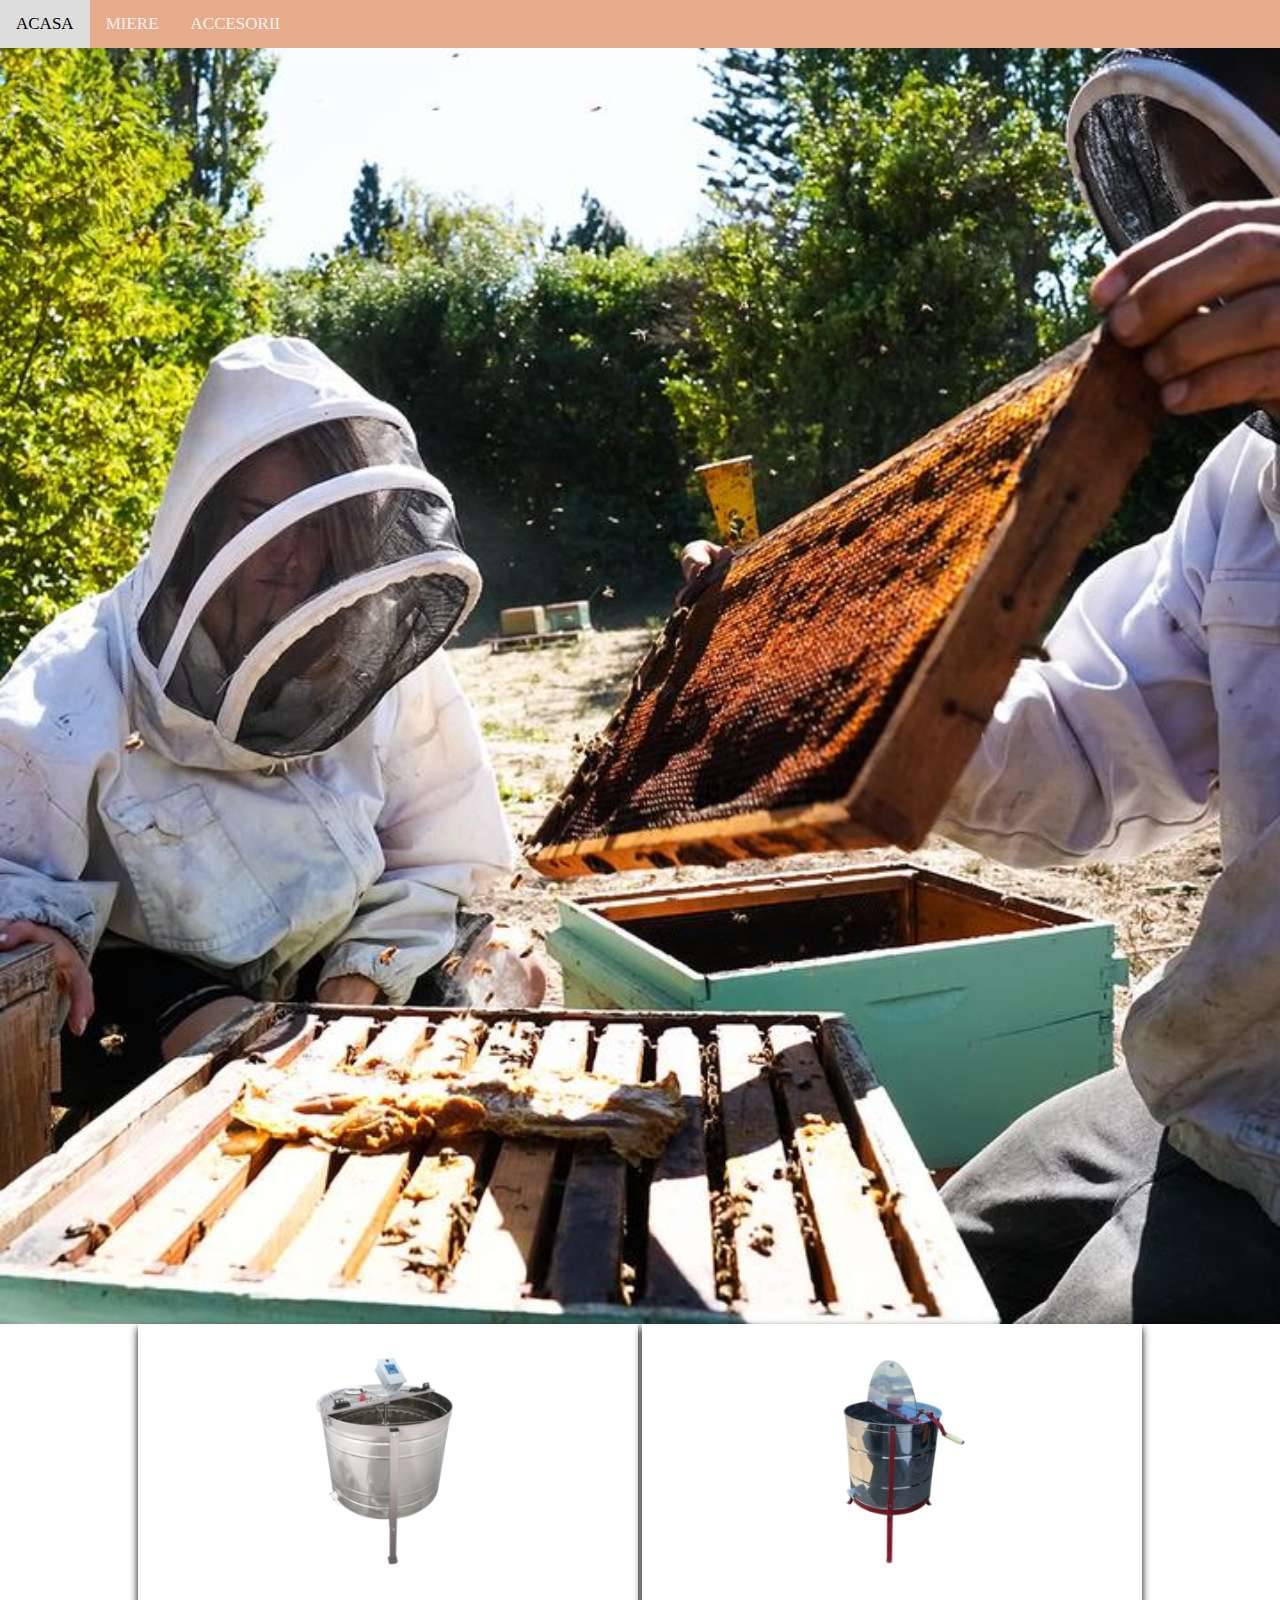
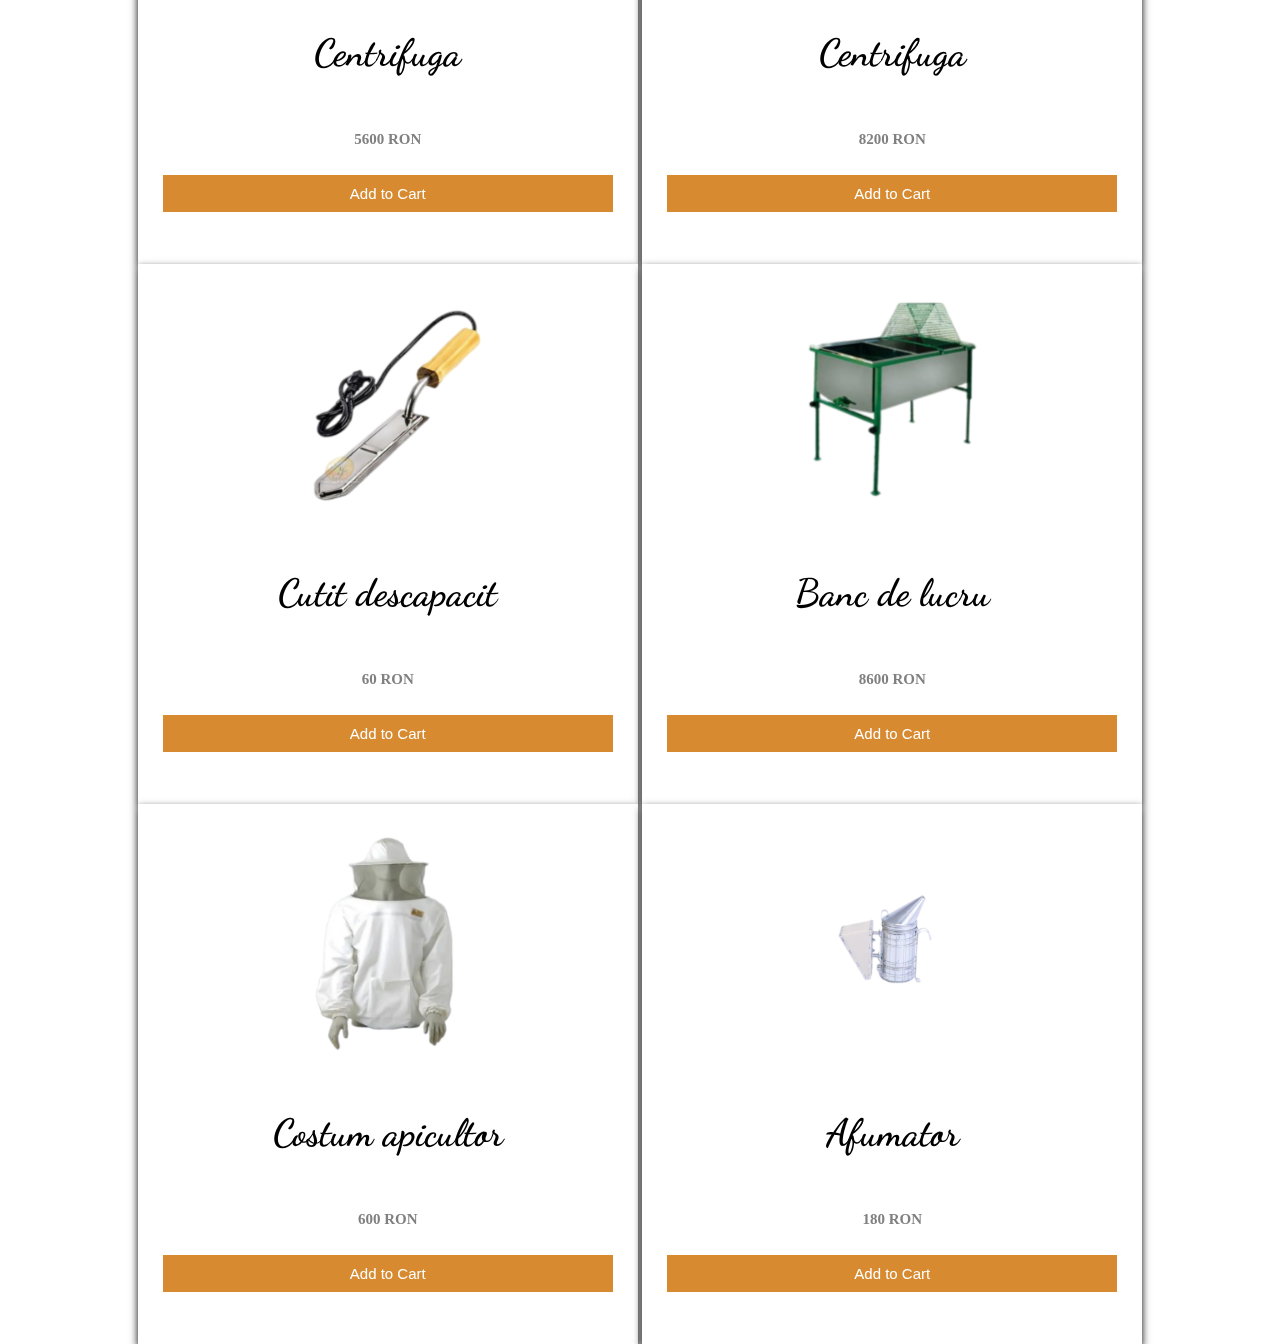
<file: accesorii-link.html>
<link href="https://fonts.googleapis.com/css2?family=Dancing+Script&display=swap" rel="stylesheet">
<!DOCTYPE html>
<html lang="en">
<head>
<meta charset="UTF-8">
<title>Wild Bee Honey</title>
<link rel="stylesheet" href="add-tp-cart.css">
<link rel="stylesheet" href="style.css">
<link rel="stylesheet" href="paginaprodus.css">

<body>
<style>
h1{
font-family: 'Dancing Script', sans-serif;
font-size: 38px;
text-align: center;
}

</style>
<header>
<img src="logo/gg.jpg" width="100%">

<div class="navbar">
  <a href="new.html">ACASA</a>
  <a href="miere-link2.html">MIERE</a>
  <a href="accesorii-link.html">ACCESORII</a>
</div>
</header>
	<div class="card">
  <img src="logo/centrifuga.png" alt="centrifuga" style="width:50%">
  <h1>Centrifuga</h1>
  <p class="price">5600 RON</p>
    
  <p><button>Add to Cart</button></p>
  </div>
 
	<div class="card">
  <img src="logo/centrifuga2.png" alt="centrifuga" style="width:50%">
  <h1>Centrifuga</h1>
  <p class="price">8200 RON</p>
  
  <p><button>Add to Cart</button></p>
  </div>
 
  
  	<div class="card">
  <img src="logo/cutit.png" alt="cutit" style="width:50%">
  <h1>Cutit descapacit</h1>
  <p class="price">60 RON</p>
  
  <p><button>Add to Cart</button></p>
  </div>
  
	<div class="card">
  <img src="logo/banc.png" alt="banc" style="width:50%">
  <h1>Banc de lucru</h1>
  <p class="price">8600 RON</p>
  <p><button>Add to Cart</button></p>
  </div>
  
  	<div class="card">
  <img src="logo/bluca.png" alt="imbracaminte" style="width:50%">
  <h1>Costum apicultor</h1>
  <p class="price">600 RON</p>
  <p><button>Add to Cart</button></p>
  </div>
  
    	<div class="card">
  <img src="logo/fum.png" alt="afumator" style="width:50%">
  <h1>Afumator</h1>
  <p class="price">180 RON</p>
    
  <p><button>Add to Cart</button></p>
  </div>



	

</body>
</html>
</file>
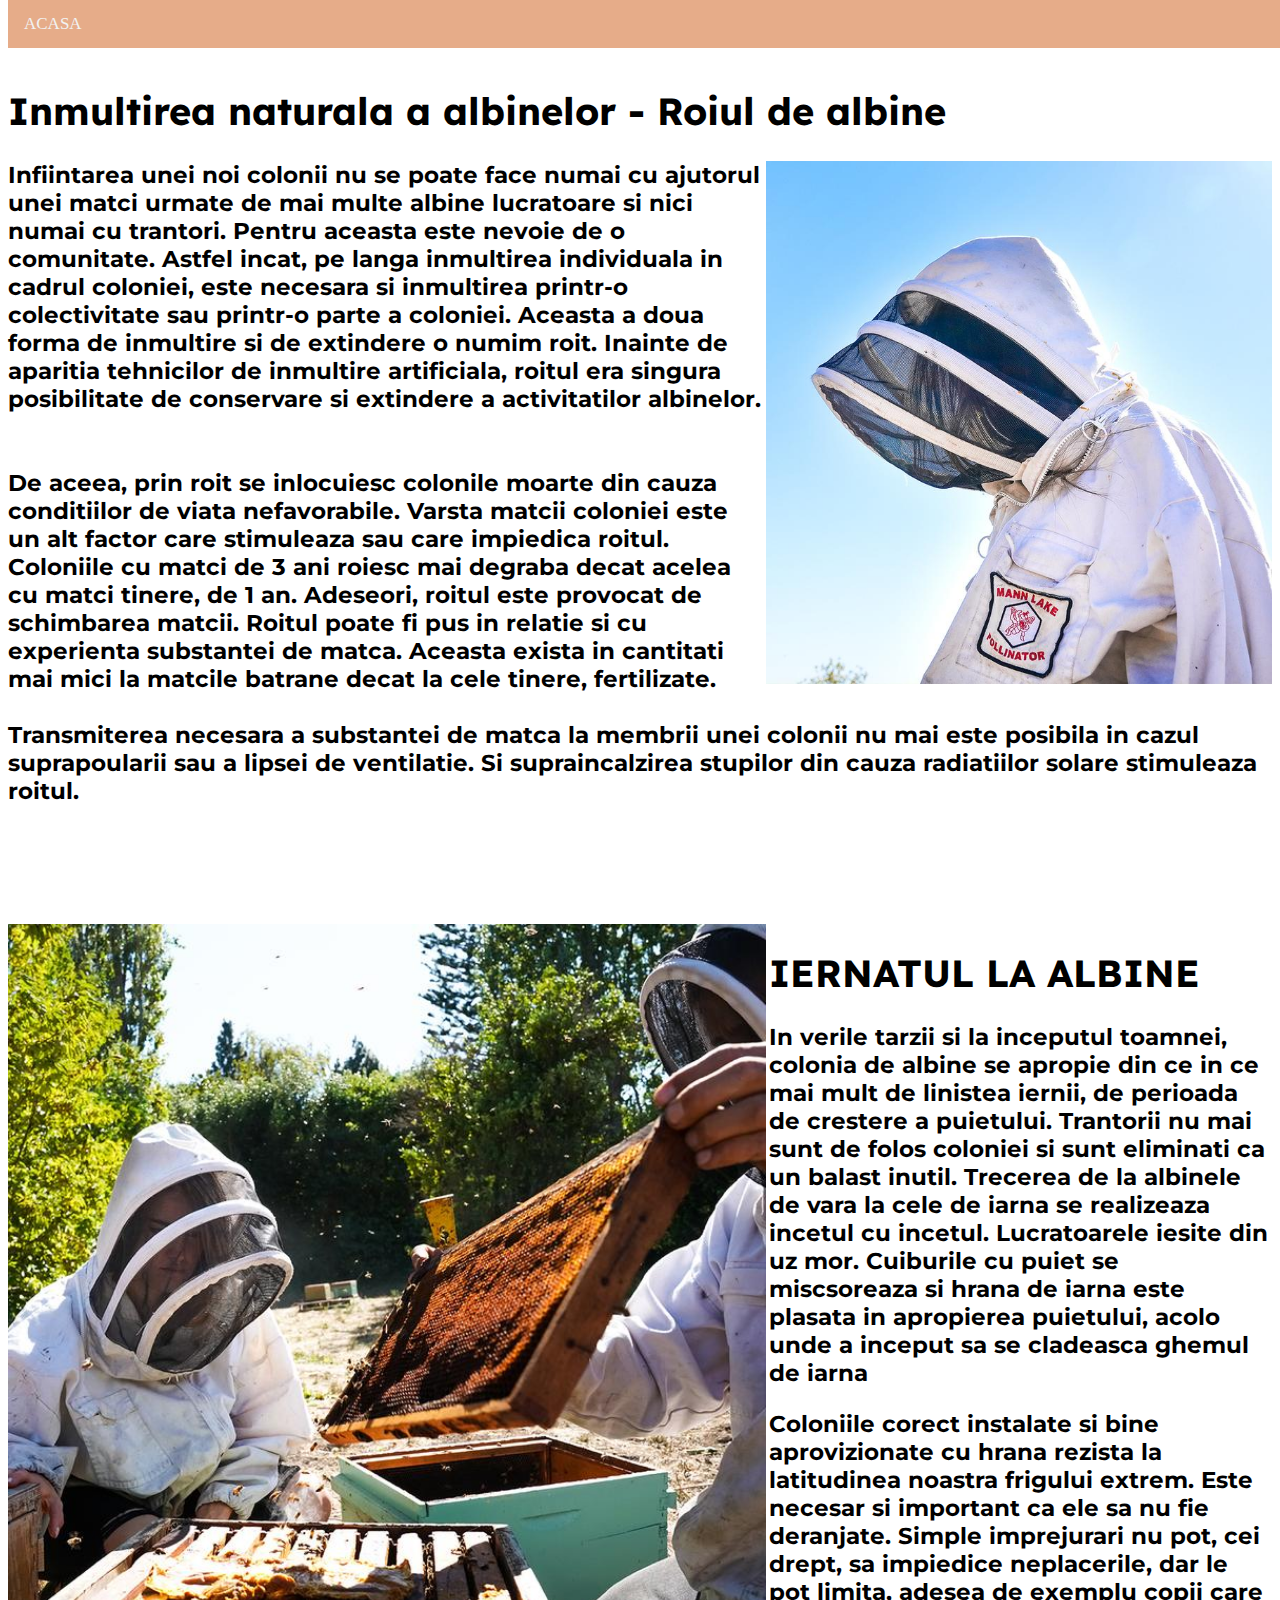
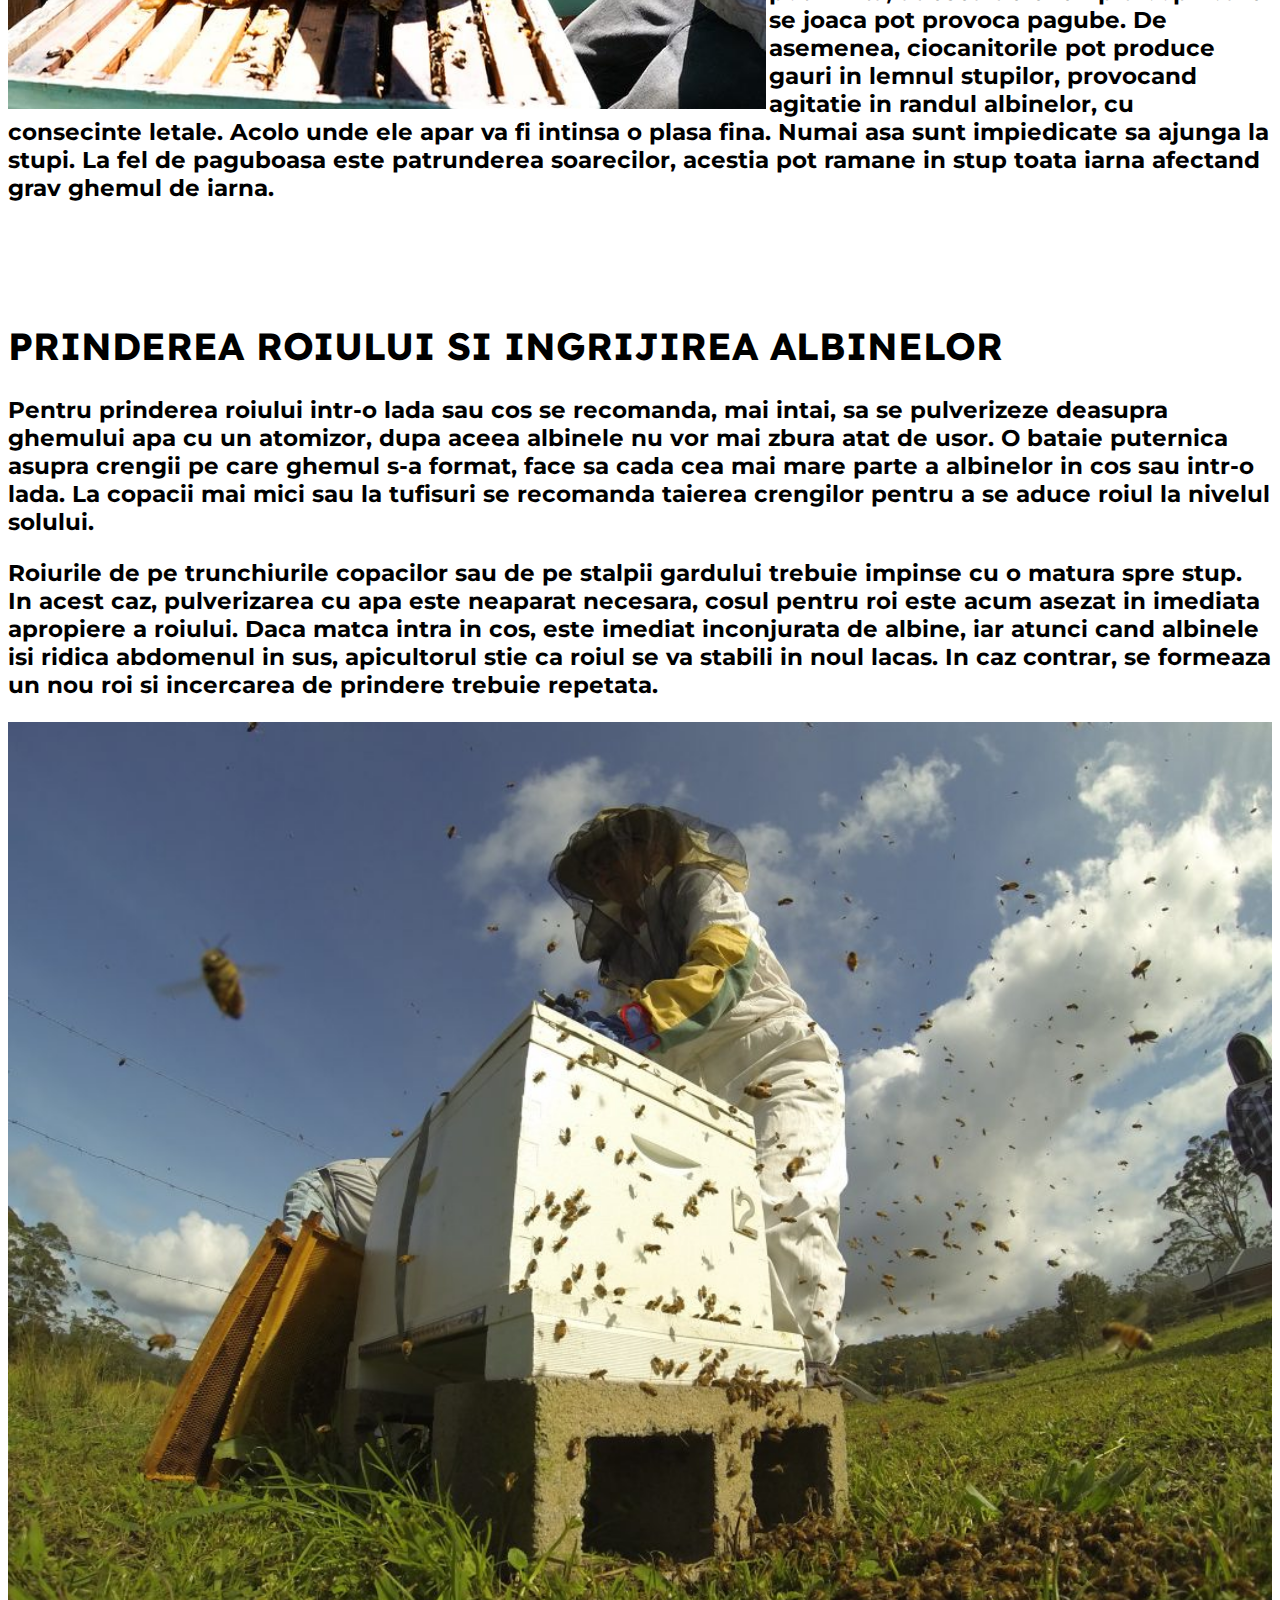
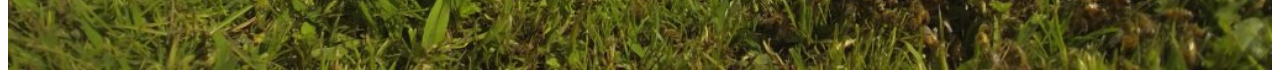
<file: blogmiere.html>
<link href="https://fonts.googleapis.com/css2?family=Dancing+Script&display=swap" rel="stylesheet">
<link href="https://fonts.googleapis.com/css2?family=Dancing+Script:wght@400;600&display=swap" rel="stylesheet">
<link href="https://fonts.googleapis.com/css2?family=Lexend:wght@100&display=swap" rel="stylesheet">
<link href="https://fonts.googleapis.com/css2?family=Montserrat:wght@200&display=swap" rel="stylesheet">
<link href="https://fonts.googleapis.com/css2?family=Great+Vibes&family=Lato&family=Montserrat:wght@200&display=swap" rel="stylesheet">
<!DOCTYPE html>
<html lang="en">
<head>
<meta charset="UTF-8">
<link rel="stylesheet" href="paginaprodus.css">
<style>
h2{
font-family: 'Dancing Script', sans-serif;
font-size: 35px;
text-align: center;

}

p{
font-family: 'Montserrat', sans-serif;
font-size: 23px;
font-weight: bold;
bab2c9;

}
</style>
<div class="navbar">
  <a href="new.html">ACASA</a>


</div>
<BR>
<BR>
<BR>
<h1> Inmultirea naturala a albinelor - Roiul de albine <h1>
<img src="logo/g.jpg" width="40%", align="right">
<p> Infiintarea unei noi colonii nu se poate face numai cu ajutorul unei matci urmate de mai multe albine lucratoare si nici numai cu trantori. 
Pentru aceasta este nevoie de o comunitate. Astfel incat, pe langa inmultirea individuala in cadrul coloniei, este necesara si inmultirea printr-o 
colectivitate sau printr-o parte a coloniei. Aceasta a doua forma de inmultire si de extindere o numim roit. Inainte de aparitia tehnicilor de inmultire 
artificiala, roitul era singura posibilitate de conservare si extindere a activitatilor albinelor. 
<br>
<br>
<BR>

De aceea, prin roit se inlocuiesc colonile moarte din cauza conditiilor de viata nefavorabile.

Varsta matcii coloniei este un alt factor care stimuleaza sau care impiedica roitul. Coloniile cu matci de 3 ani roiesc mai degraba decat acelea cu matci tinere,
 de 1 an. Adeseori, roitul este provocat de schimbarea matcii. Roitul poate fi pus in relatie si cu experienta substantei de matca. 
 Aceasta exista in cantitati mai mici la matcile batrane decat la cele tinere, fertilizate. 
 <BR>
 <BR>Transmiterea necesara a substantei de matca 
 la membrii unei colonii nu mai este posibila in cazul suprapoularii sau a lipsei de ventilatie. Si supraincalzirea stupilor din cauza radiatiilor 
 solare stimuleaza roitul. </P>

<br>
<br>
<img src="logo/gg.jpg" width="60%", align="left">
<H1> IERNATUL LA ALBINE </h1>
<p>In verile tarzii si la inceputul toamnei, colonia de albine se apropie din ce in ce mai mult de linistea iernii, de perioada de crestere a puietului. 
Trantorii nu mai sunt de folos coloniei si sunt eliminati ca un balast inutil. Trecerea de la albinele de vara la cele de iarna se realizeaza incetul cu incetul. 
Lucratoarele iesite din uz mor. 
Cuiburile cu puiet se miscsoreaza si hrana de iarna este plasata in apropierea puietului, acolo unde a inceput sa se cladeasca ghemul de iarna
</p>
<p> Coloniile corect instalate si bine aprovizionate cu hrana rezista la latitudinea noastra frigului extrem. 
Este necesar si important ca ele sa nu fie deranjate. Simple imprejurari nu pot, cei drept, sa impiedice neplacerile, dar le pot limita, 
adesea de exemplu copii care se joaca pot provoca pagube. De asemenea, ciocanitorile pot produce gauri in lemnul stupilor, provocand agitatie 
in randul albinelor, cu consecinte letale. Acolo unde ele apar va fi intinsa o plasa fina. Numai asa sunt impiedicate sa ajunga la stupi.
 La fel de paguboasa este patrunderea soarecilor, acestia pot ramane in stup toata iarna afectand grav ghemul de iarna.

</p>
<br>
<br>
<br>
<br>
<h1> PRINDEREA ROIULUI SI INGRIJIREA ALBINELOR </h1>
<p> Pentru prinderea roiului intr-o lada sau cos se recomanda, mai intai, sa se pulverizeze deasupra ghemului apa cu un atomizor, 
dupa aceea albinele nu vor mai zbura atat de usor. O bataie puternica asupra crengii pe care ghemul s-a format, face sa cada cea mai 
mare parte a albinelor in cos sau intr-o lada. 
La copacii mai mici sau la tufisuri se recomanda taierea crengilor pentru a se aduce roiul la nivelul solului.
</p>
<p> Roiurile de pe trunchiurile copacilor sau de pe stalpii gardului trebuie impinse cu o matura spre stup. 
In acest caz, pulverizarea cu apa este neaparat necesara, cosul pentru roi este acum asezat in imediata apropiere a roiului.
 Daca matca intra in cos, este imediat inconjurata de albine, iar atunci cand albinele isi ridica abdomenul in sus,
 apicultorul stie ca roiul se va stabili in noul lacas. In caz contrar, se formeaza un nou roi si incercarea de prindere trebuie repetata.
 </p>


<img src="logo/poza2.jpg" width="100%">







</body>
</html>
</file>
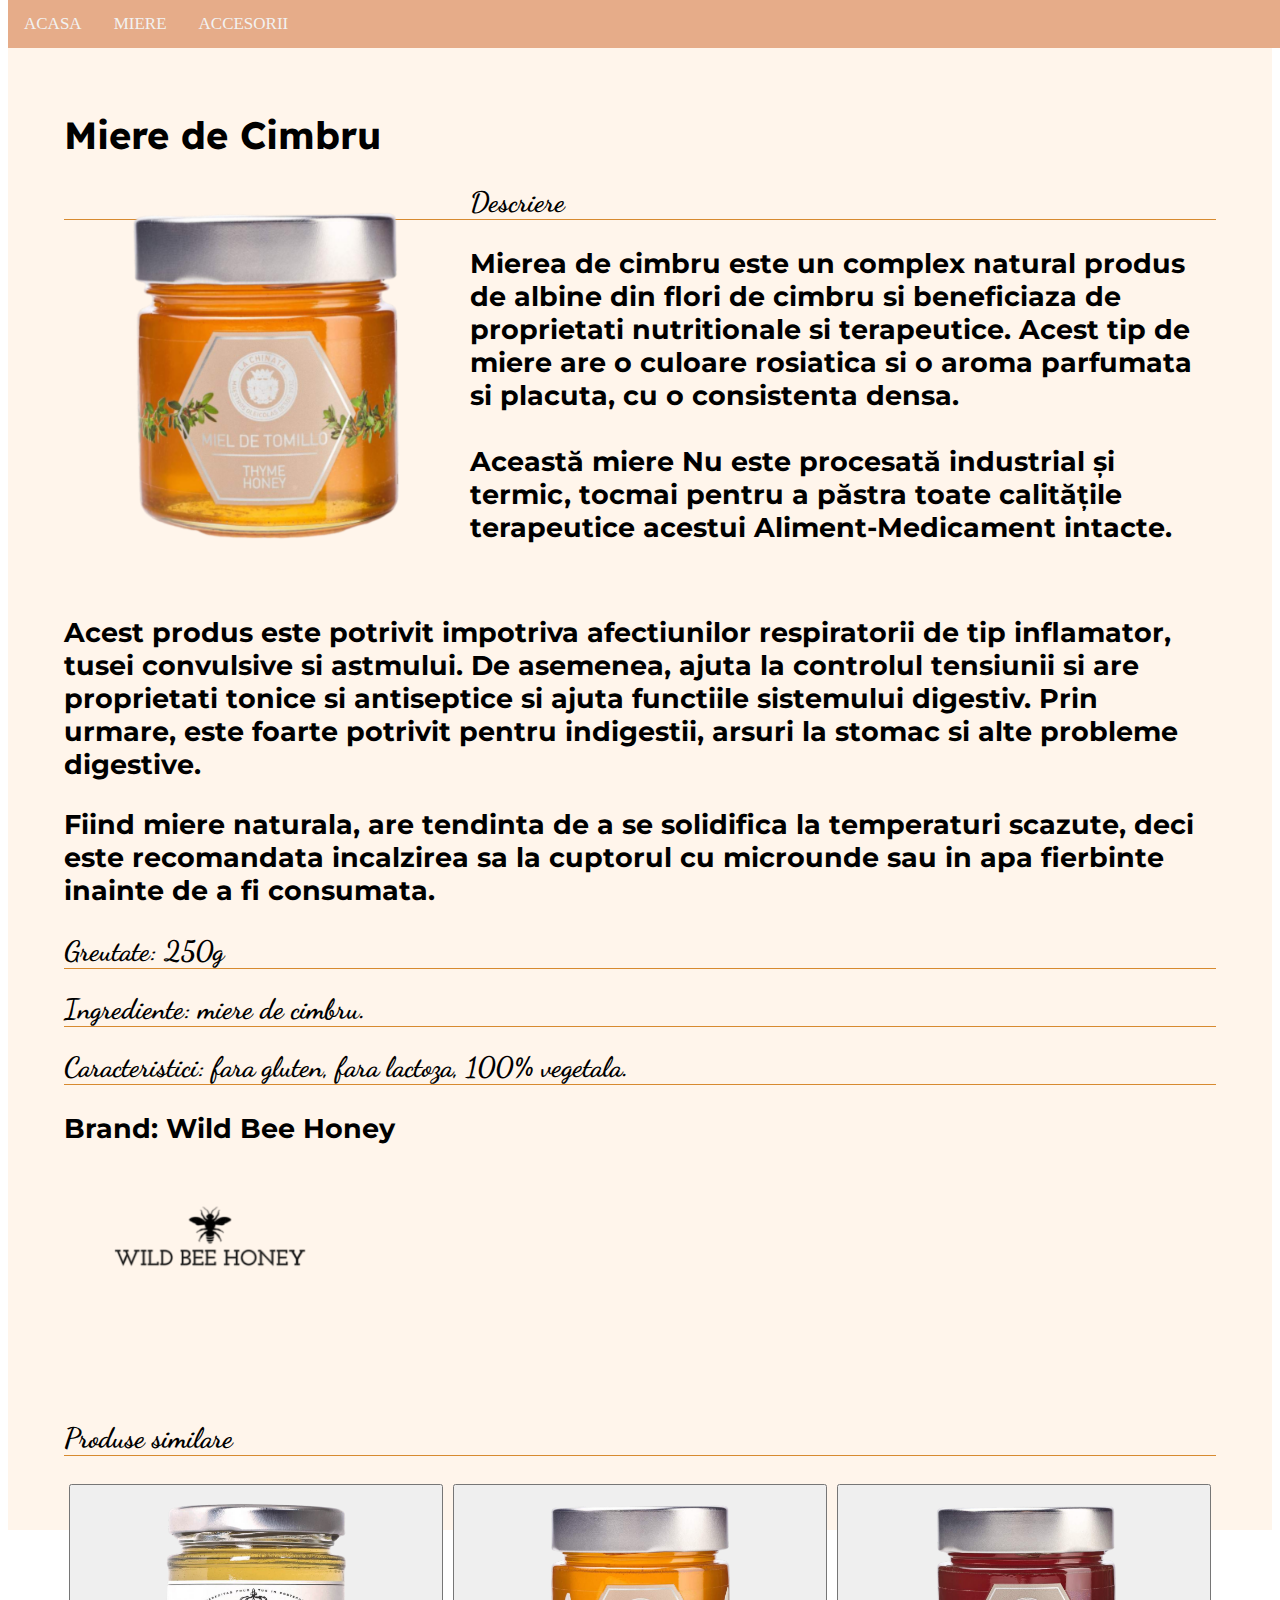
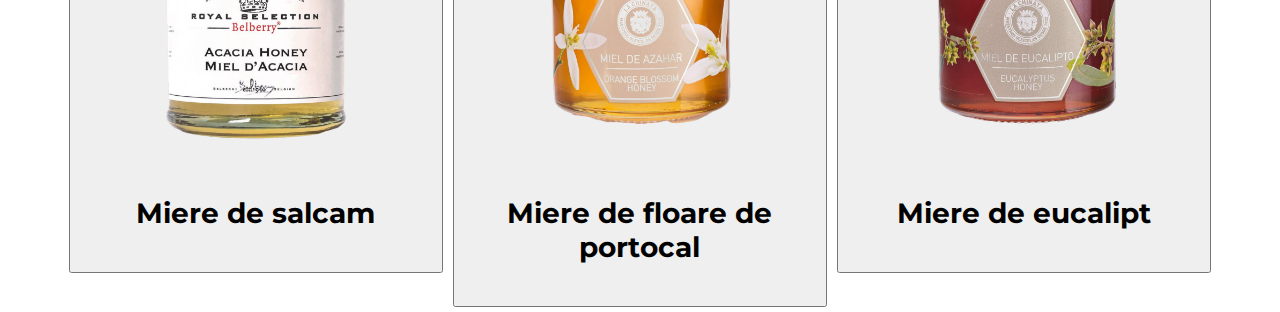
<file: miere-cimbru.html>
<link href="https://fonts.googleapis.com/css2?family=Montserrat:wght@100&display=swap" rel="stylesheet">
<link href="https://fonts.googleapis.com/css2?family=Lexend:wght@100&display=swap" rel="stylesheet">
<link href="https://fonts.googleapis.com/css2?family=Dancing+Script:wght@400;600&display=swap" rel="stylesheet">

<!DOCTYPE html>
<html>
<head>
<meta name="viewport" content="width=device-width, initial-scale=1">
<link rel="stylesheet" href="paginaprodus.css">
<style>

</style>
</head>
<body>

<div class="navbar">
  <a href="new.html">ACASA</a>
  <a href="miere-link2.html">MIERE</a>
  <a href="accesorii-link.html">ACCESORII</a>
</div>



<div class="main">
<h1>Miere de Cimbru</H1>
<img src="logo/mcimbru.png" width="35%"  align="left">
<h2>Descriere</h2>




<p>
Mierea de cimbru este un complex natural produs de albine din flori de cimbru si beneficiaza de proprietati nutritionale si terapeutice.
 Acest tip de miere are o culoare rosiatica si o aroma parfumata si placuta, cu o consistenta densa.
<br>
<br>

Această miere Nu este procesată industrial și termic, tocmai pentru a păstra toate calitățile terapeutice acestui Aliment-Medicament intacte. 
</p>
<br>
<p>
Acest produs este potrivit impotriva afectiunilor respiratorii de tip inflamator, tusei convulsive si astmului. 
De asemenea, ajuta la controlul tensiunii si are proprietati tonice si antiseptice si ajuta functiile sistemului digestiv. 
Prin urmare, este foarte potrivit pentru indigestii, arsuri la stomac si alte probleme digestive.
</p>

<p>
Fiind miere naturala, are tendinta de a se solidifica la temperaturi scazute, deci este recomandata incalzirea sa la cuptorul cu microunde sau in apa fierbinte inainte de a fi consumata.

 

<h2>Greutate: 250g</h2> 

<h2>Ingrediente: miere de cimbru. </h2>

<h2>Caracteristici: fara gluten, fara lactoza, 100% vegetala. </h2>

 
<p>

Brand: Wild Bee Honey
</p>
<img src="logo/m.png" width="25%">

</p>
<br>
<br>

<br>
<h2> Produse similare </h2>

<div class="row">
  <div class="column">
   <a href="miere-salcam.html"> <button><img src="logo/salcam.png" alt="Miere de salcam" style="width:75%"></a>
	<p>Miere de salcam</p></button>
  </div>
  <div class="column">
   <a href="miere-portocala.html"> <button><img src="logo/p.png" alt="Miere de floare de portocal" style="width:75%"></a>
	<p>Miere de floare de portocal</p></button>
  </div>
  <div class="column">
   <a href="miere-eucalipt.html"> <button><img src="logo/eucalipt.png" alt="Miere de eucalipt" style="width:75%"></a>
	<p>Miere de eucalipt</p></button>
  </div>
</div>
</div>



</body>
</html>
</file>
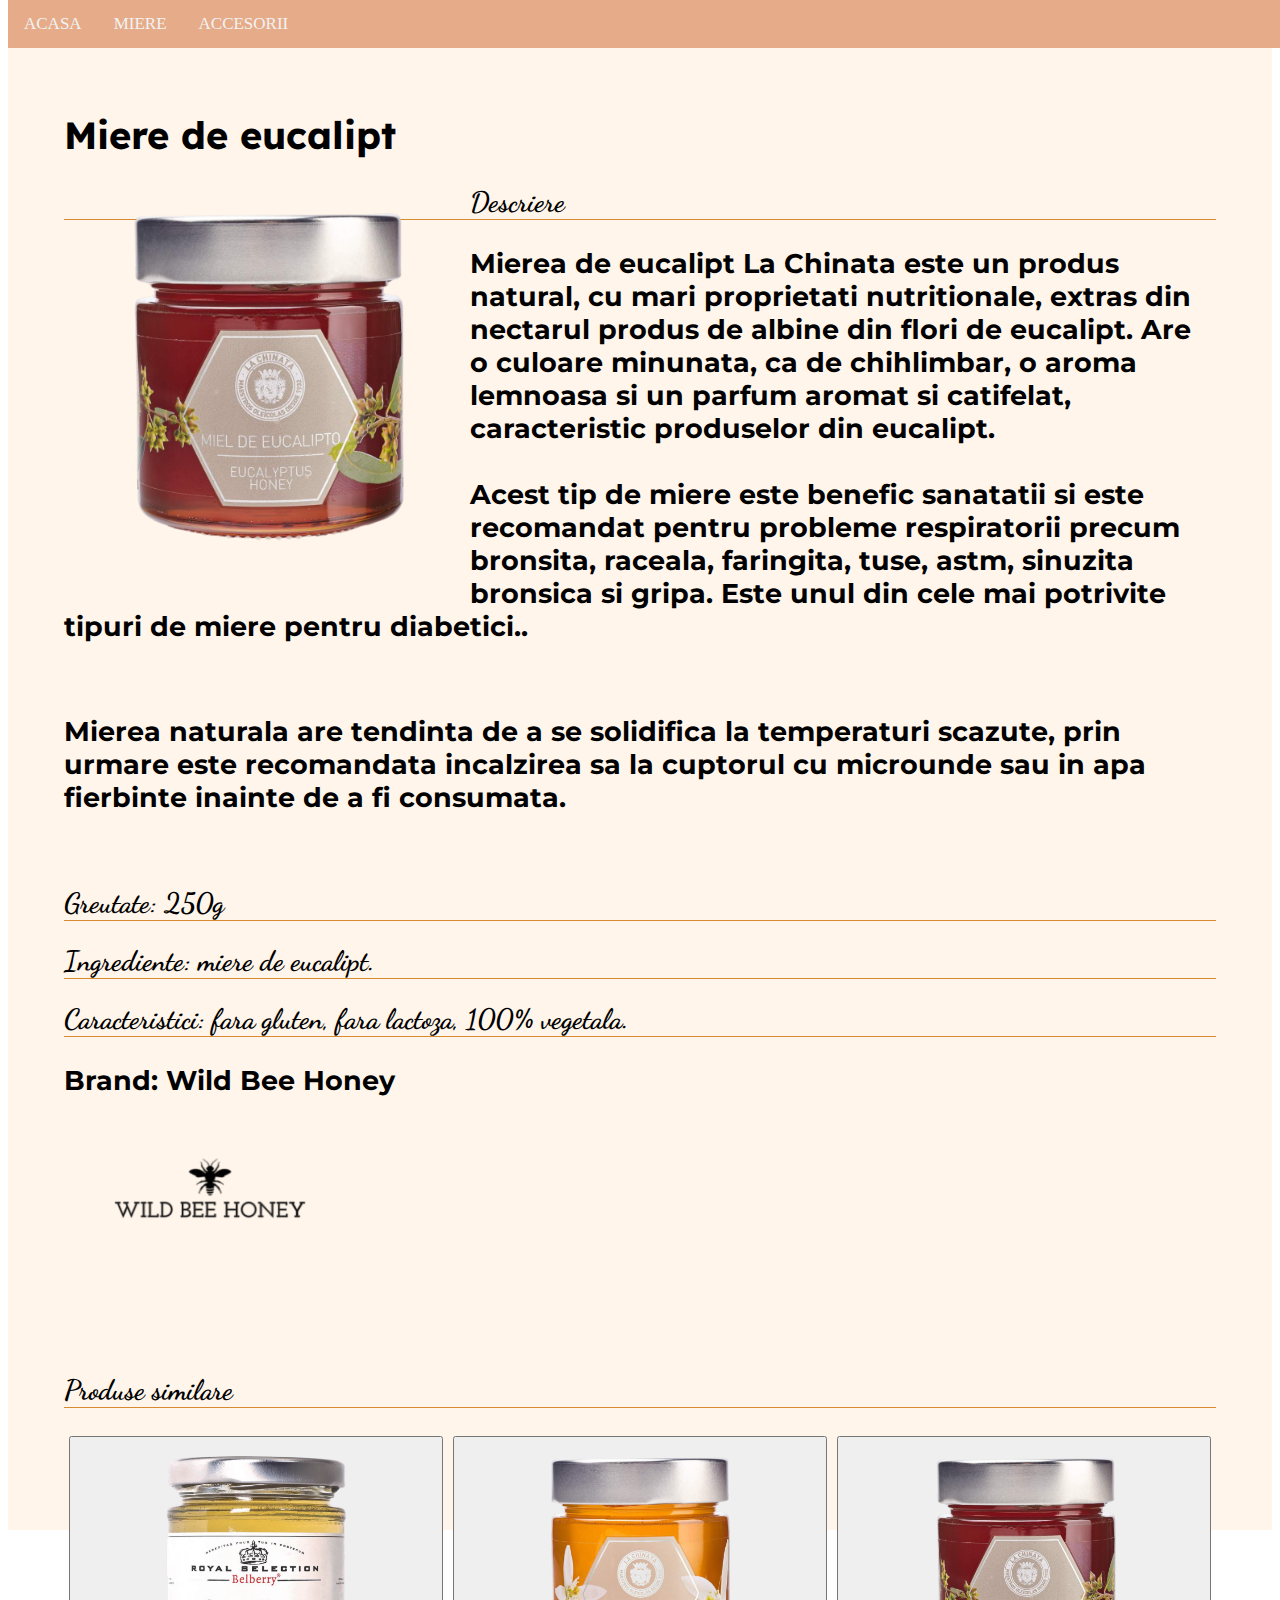
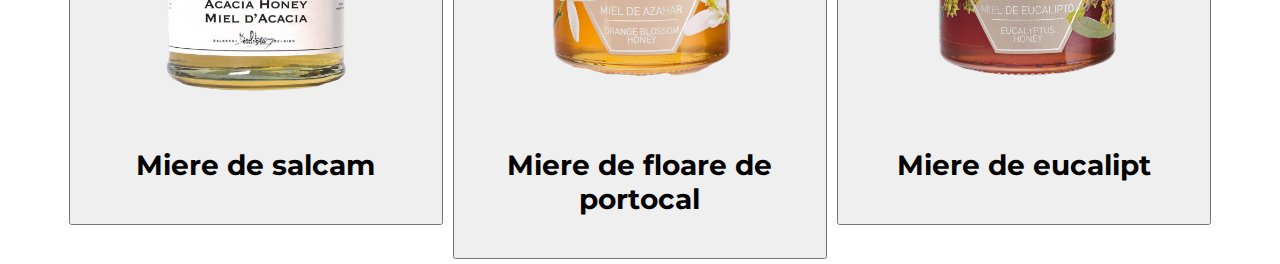
<file: miere-eucalipt.html>
<link href="https://fonts.googleapis.com/css2?family=Montserrat:wght@100&display=swap" rel="stylesheet">
<link href="https://fonts.googleapis.com/css2?family=Lexend:wght@100&display=swap" rel="stylesheet">
<link href="https://fonts.googleapis.com/css2?family=Dancing+Script:wght@400;600&display=swap" rel="stylesheet">

<!DOCTYPE html>
<html>
<head>
<meta name="viewport" content="width=device-width, initial-scale=1">
<link rel="stylesheet" href="paginaprodus.css">
<style>

</style>
</head>
<body>

<div class="navbar">
  <a href="new.html">ACASA</a>
  <a href="miere-link2.html">MIERE</a>
  <a href="accesorii-link.html">ACCESORII</a>
</div>



<div class="main">
<h1>Miere de eucalipt</H1>
<img src="logo/eucalipt.png" width="35%"  align="left">
<h2>Descriere</h2>




<p>
Mierea de eucalipt La Chinata este un produs natural, cu mari proprietati nutritionale, extras din nectarul produs de albine din flori de eucalipt.
 Are o culoare minunata, ca de chihlimbar, o aroma lemnoasa si un parfum aromat si catifelat, caracteristic produselor din eucalipt.
<br>
<br>
Acest tip de miere este benefic sanatatii si este recomandat pentru probleme respiratorii precum bronsita, raceala, 
faringita, tuse, astm, sinuzita bronsica si gripa. Este unul din cele mai potrivite tipuri de miere pentru diabetici.. 
</p>
<br>
<p>
Mierea naturala are tendinta de a se solidifica la temperaturi scazute, prin urmare este recomandata incalzirea sa 
la cuptorul cu microunde sau in apa fierbinte inainte de a fi consumata.
</p>
<br>


</p>


<h2>Greutate: 250g</h2> 

<h2>Ingrediente: miere de eucalipt. </h2>

<h2>Caracteristici: fara gluten, fara lactoza, 100% vegetala. </h2>

 
<p>
Brand: Wild Bee Honey
</p>
<img src="logo/m.png" width="25%">

</p>
<br>
<br>

<br>
<h2> Produse similare </h2>

<div class="row">
  <div class="column">
   <a href="miere-salcam.html"> <button><img src="logo/salcam.png" alt="Miere de salcam" style="width:75%">
	<p>Miere de salcam</p></button>
  </div>
  <div class="column">
    <button><img src="logo/p.png" alt="Miere de floare de portocal" style="width:75%">
	<p>Miere de floare de portocal</p></button>
  </div>
  <div class="column">
   <a href="miere-eucalipt.html"> <button><img src="logo/eucalipt.png" alt="Miere de eucalipt" style="width:75%"></a>
	<p>Miere de eucalipt</p></button>
  </div>
</div>
</div>



</body>
</html>
</file>
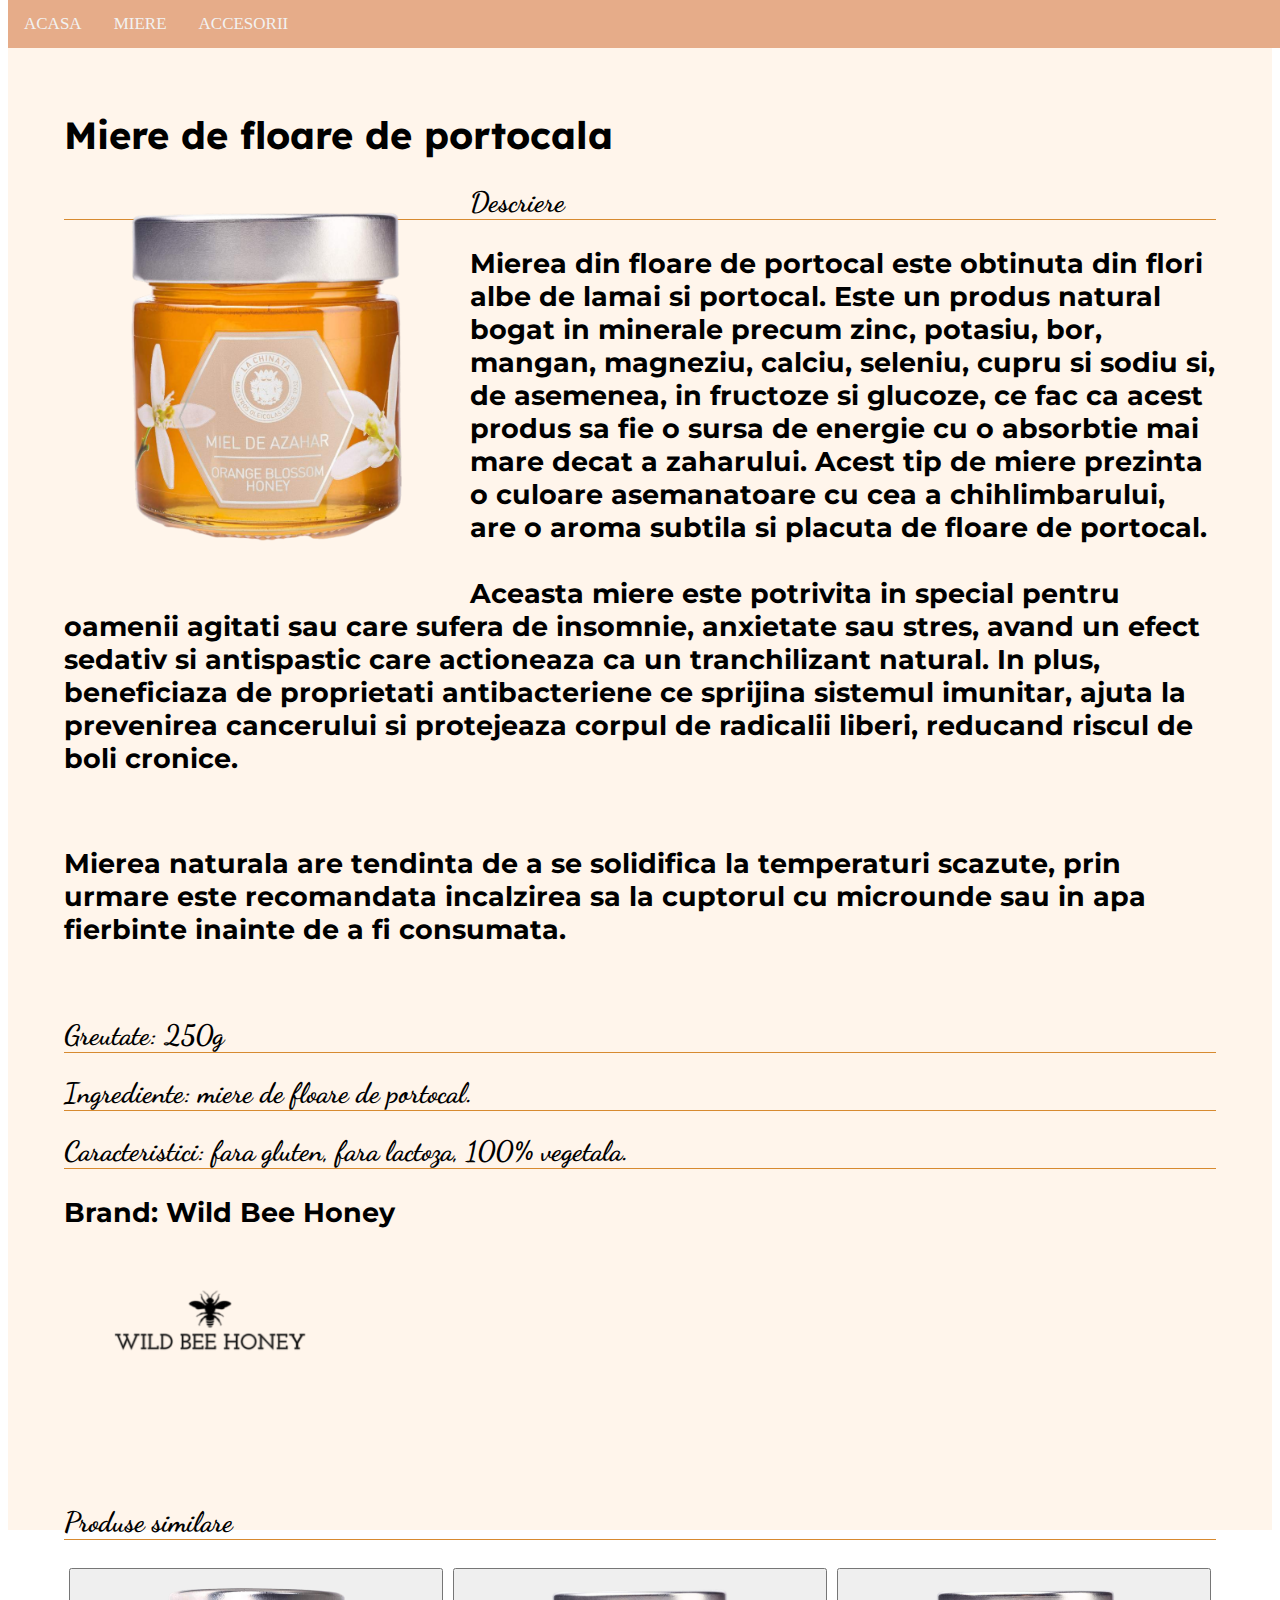
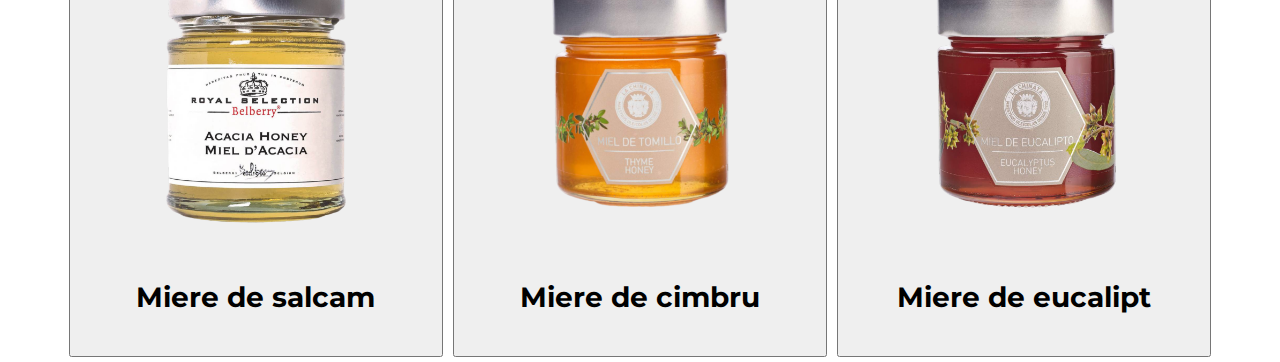
<file: miere-portocala.html>
<link href="https://fonts.googleapis.com/css2?family=Montserrat:wght@100&display=swap" rel="stylesheet">
<link href="https://fonts.googleapis.com/css2?family=Lexend:wght@100&display=swap" rel="stylesheet">
<link href="https://fonts.googleapis.com/css2?family=Dancing+Script:wght@400;600&display=swap" rel="stylesheet">

<!DOCTYPE html>
<html>
<head>
<meta name="viewport" content="width=device-width, initial-scale=1">
<link rel="stylesheet" href="paginaprodus.css">
<style>

</style>
</head>
<body>

<div class="navbar">
  <a href="new.html">ACASA</a>
  <a href="miere-link2.html">MIERE</a>
  <a href="accesorii-link.html">ACCESORII</a>
</div>



<div class="main">
<h1>Miere de floare de portocala</H1>
<img src="logo/p.png" width="35%"  align="left">
<h2>Descriere</h2>




<p>
Mierea din floare de portocal este obtinuta din flori albe de lamai si portocal. 
Este un produs natural bogat in minerale precum zinc, potasiu, bor, mangan, magneziu, calciu, seleniu, cupru si sodiu si, de asemenea, 
in fructoze si glucoze, ce fac ca acest produs sa fie o sursa de energie cu o absorbtie mai mare decat a zaharului. 
Acest tip de miere prezinta o culoare asemanatoare cu cea a chihlimbarului, are o aroma subtila si placuta de floare de portocal.
<br>
<br>
Aceasta miere este potrivita in special pentru oamenii agitati sau care sufera de insomnie, anxietate sau stres, 
avand un efect sedativ si antispastic care actioneaza ca un tranchilizant natural. In plus, beneficiaza de proprietati
 antibacteriene ce sprijina sistemul imunitar, ajuta la prevenirea cancerului si protejeaza corpul de radicalii liberi, reducand riscul de boli cronice.
</p>
<br>
<p>
Mierea naturala are tendinta de a se solidifica la temperaturi scazute, prin urmare este recomandata incalzirea sa 
la cuptorul cu microunde sau in apa fierbinte inainte de a fi consumata.
</p>
<br>


</p>


<h2>Greutate: 250g</h2> 

<h2>Ingrediente: miere de floare de portocal. </h2>

<h2>Caracteristici: fara gluten, fara lactoza, 100% vegetala. </h2>

 
<p>
Brand: Wild Bee Honey
</p>
<img src="logo/m.png" width="25%">

</p>
<br>
<br>

<br>
<h2> Produse similare </h2>

<div class="row">
  <div class="column">
   <a href="miere-salcam.html"> <button><img src="logo/salcam.png" alt="Miere de salcam" style="width:75%"></a>
	<p>Miere de salcam</p></button>
  </div>
  <div class="column">
    <a href="miere-cimbru.html"><button><img src="logo/mcimbru.png" alt="Miere de cimbru" style="width:75%"></a>
	<p>Miere de cimbru</p></button>
  </div>
  <div class="column">
   <a href="miere-eucalipt.html"> <button><img src="logo/eucalipt.png" alt="Miere de eucalipt" style="width:75%"></a>
	<p>Miere de eucalipt</p></button>
  </div>
</div>
</div>



</body>
</html>
</file>
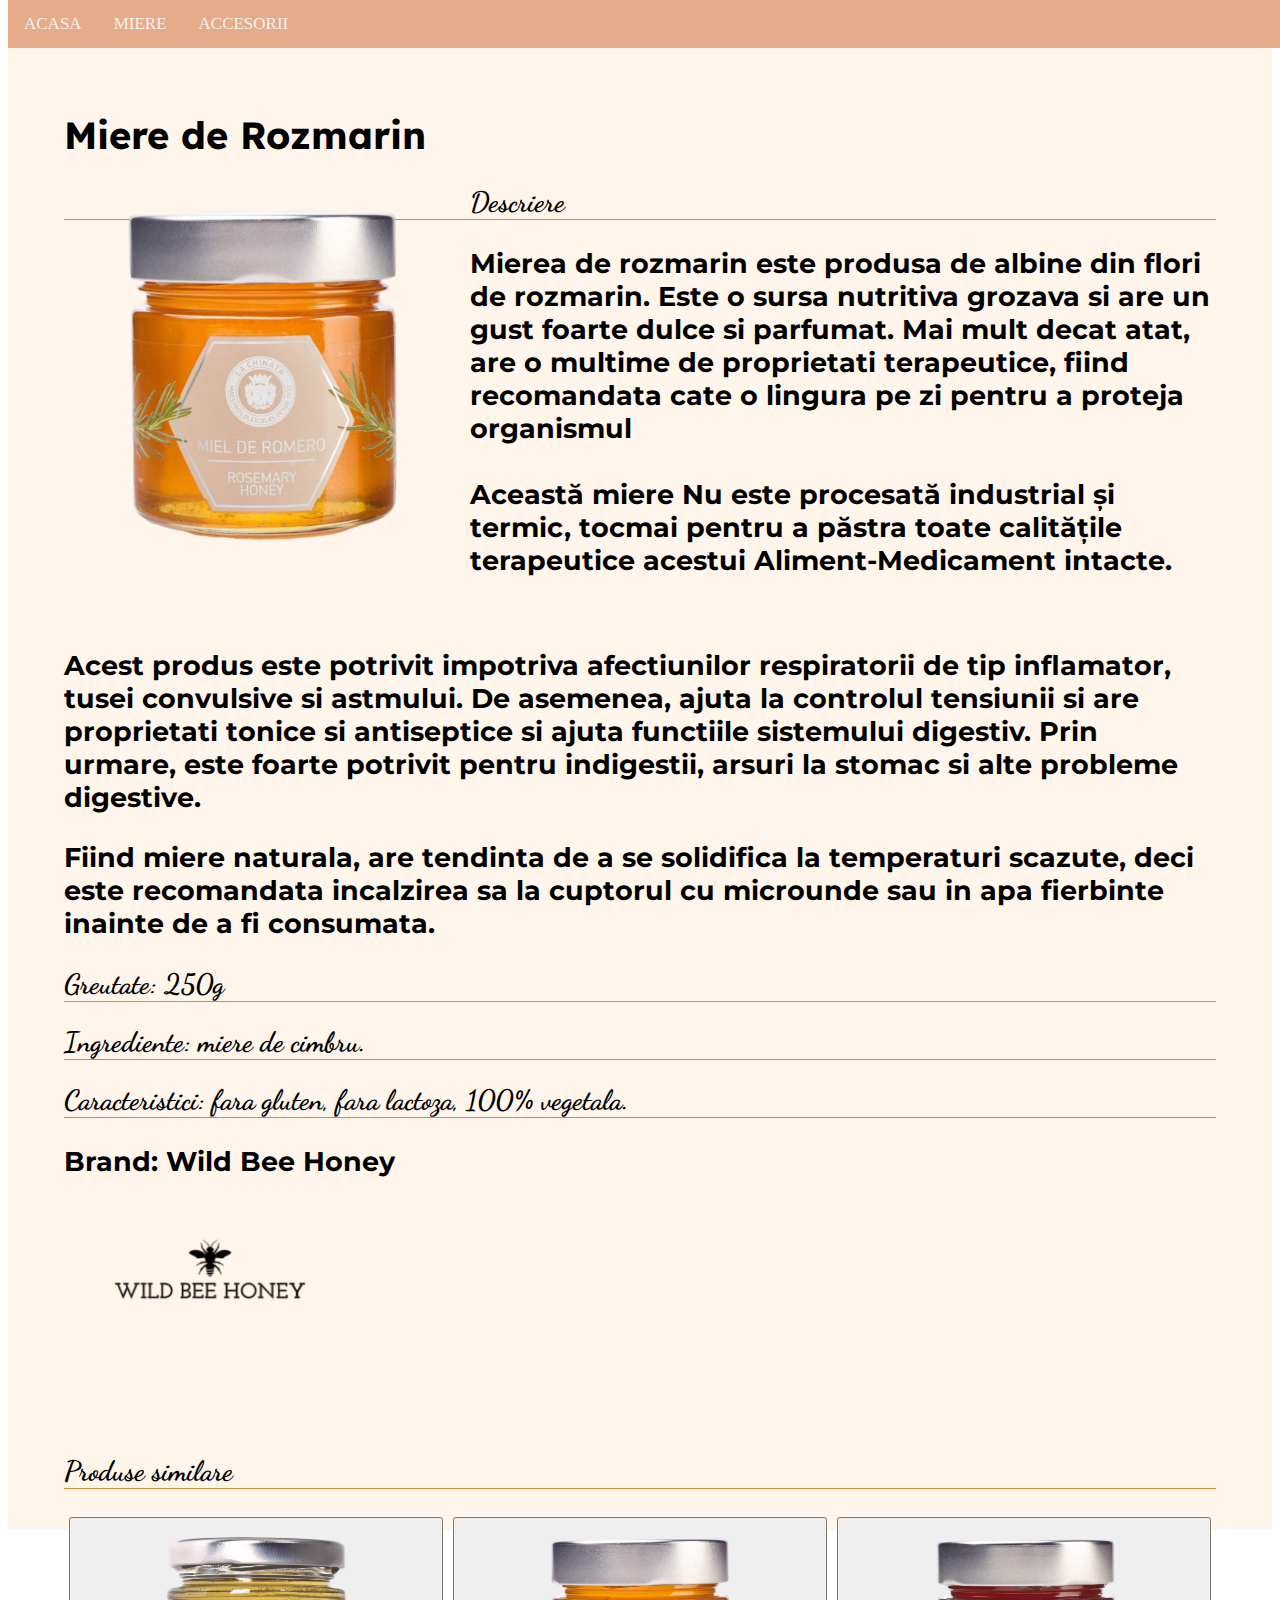
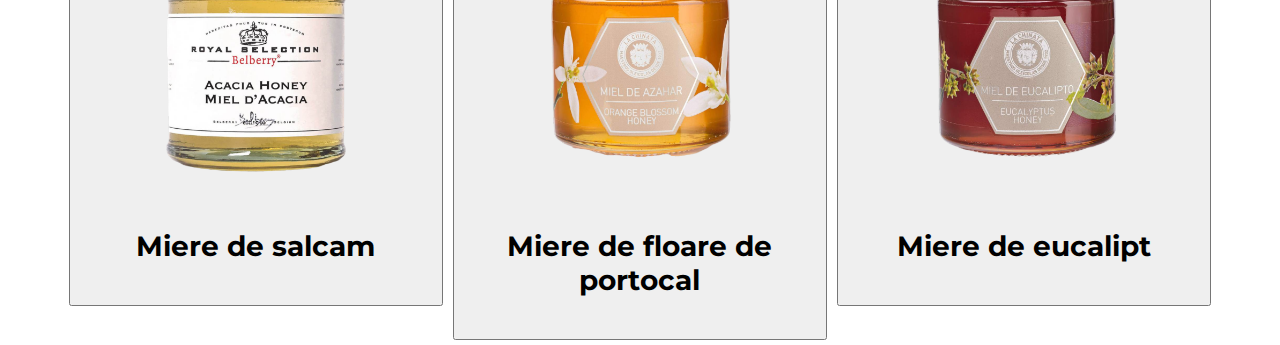
<file: miere-rozmarin.html>
<link href="https://fonts.googleapis.com/css2?family=Montserrat:wght@100&display=swap" rel="stylesheet">
<link href="https://fonts.googleapis.com/css2?family=Lexend:wght@100&display=swap" rel="stylesheet">
<link href="https://fonts.googleapis.com/css2?family=Dancing+Script:wght@400;600&display=swap" rel="stylesheet">

<!DOCTYPE html>
<html>
<head>
<meta name="viewport" content="width=device-width, initial-scale=1">
<link rel="stylesheet" href="paginaprodus.css">
<style>

</style>
</head>
<body>

<div class="navbar">
  <a href="new.html">ACASA</a>
  <a href="miere-link2.html">MIERE</a>
  <a href="accesorii-link.html">ACCESORII</a>
</div>



<div class="main">
<h1>Miere de Rozmarin</H1>
<img src="logo/rome.png" width="35%"  align="left">
<h2>Descriere</h2>




<p>
Mierea de rozmarin este produsa de albine din flori de rozmarin. Este o sursa nutritiva grozava si are un gust foarte dulce si parfumat. 
Mai mult decat atat, are o multime de proprietati terapeutice, fiind recomandata cate o lingura pe zi pentru a proteja organismul
<br>
<br>

Această miere Nu este procesată industrial și termic, tocmai pentru a păstra toate calitățile terapeutice acestui Aliment-Medicament intacte. 
</p>
<br>
<p>
Acest produs este potrivit impotriva afectiunilor respiratorii de tip inflamator, tusei convulsive si astmului. 
De asemenea, ajuta la controlul tensiunii si are proprietati tonice si antiseptice si ajuta functiile sistemului digestiv. 
Prin urmare, este foarte potrivit pentru indigestii, arsuri la stomac si alte probleme digestive.
</p>

<p>
Fiind miere naturala, are tendinta de a se solidifica la temperaturi scazute, deci este recomandata incalzirea sa la cuptorul cu microunde sau in apa fierbinte inainte de a fi consumata.

 

<h2>Greutate: 250g</h2> 

<h2>Ingrediente: miere de cimbru. </h2>

<h2>Caracteristici: fara gluten, fara lactoza, 100% vegetala. </h2>

 
<p>

Brand: Wild Bee Honey
</p>
<img src="logo/m.png" width="25%">

</p>
<br>
<br>

<br>
<h2> Produse similare </h2>

<div class="row">
  <div class="column">
   <a href="miere-salcam.html"> <button><img src="logo/salcam.png" alt="Miere de salcam" style="width:75%"></a>
	<p>Miere de salcam</p></button>
  </div>
  <div class="column">
   <a href="miere-portocala.html"> <button><img src="logo/p.png" alt="Miere de floare de portocal" style="width:75%"></a>
	<p>Miere de floare de portocal</p></button>
  </div>
  <div class="column">
   <a href="miere-eucalipt.html"> <button><img src="logo/eucalipt.png" alt="Miere de eucalipt" style="width:75%"></a>
	<p>Miere de eucalipt</p></button>
  </div>
</div>
</div>



</body>
</html>
</file>
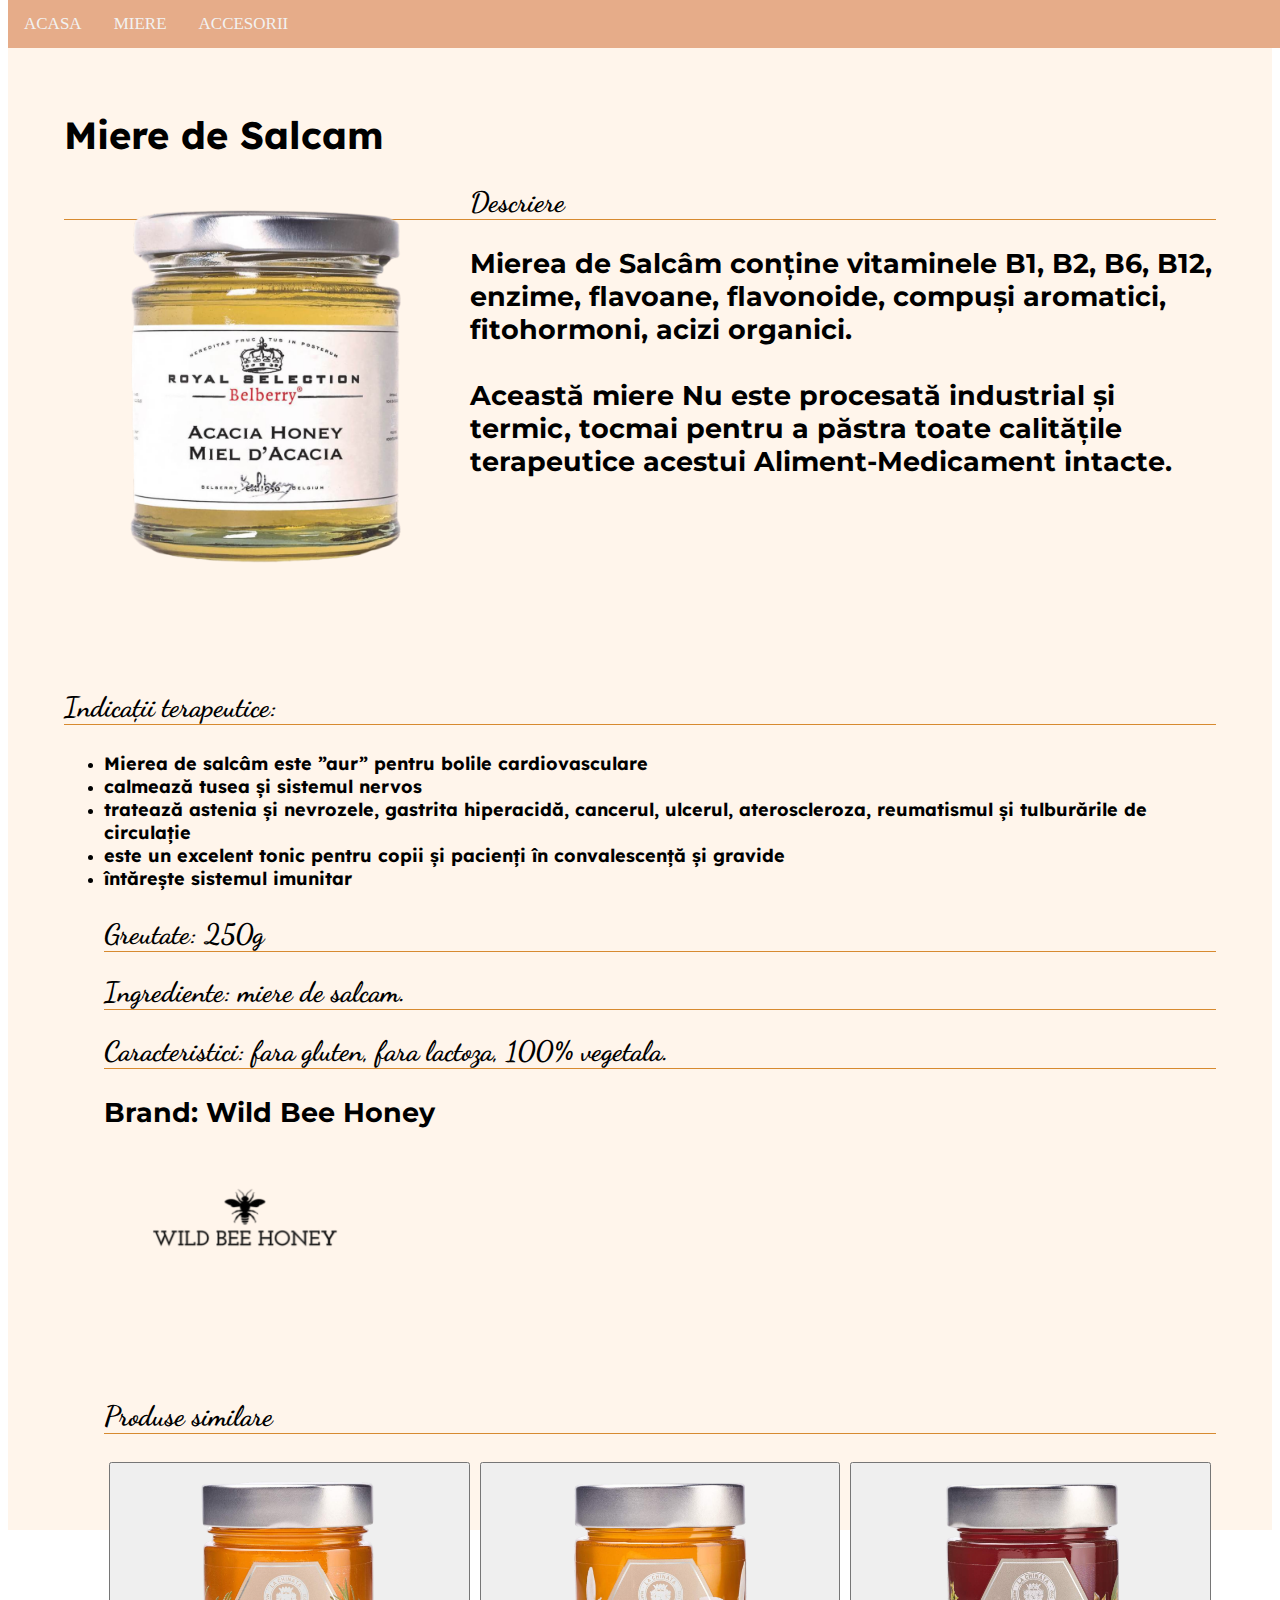
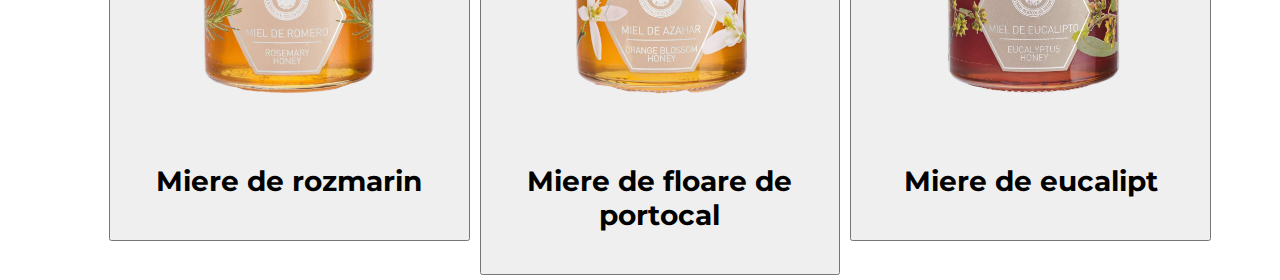
<file: miere-salcam.html>
<link href="https://fonts.googleapis.com/css2?family=Montserrat:wght@100&display=swap" rel="stylesheet">
<link href="https://fonts.googleapis.com/css2?family=Lexend:wght@100&display=swap" rel="stylesheet">
<link href="https://fonts.googleapis.com/css2?family=Dancing+Script:wght@400;600&display=swap" rel="stylesheet">

<!DOCTYPE html>
<html>
<head>
<meta name="viewport" content="width=device-width, initial-scale=1">
<link rel="stylesheet" href="paginaprodus.css">

</head>
<body>

<div class="navbar">
  <a href="new.html">ACASA</a>
  <a href="miere-link2.html">MIERE</a>
  <a href="accesorii-link.html">ACCESORII</a>
</div>



<div class="main">
<h1>Miere de Salcam</H1>
<img src="logo/salcam.png" width="35%"  align="left">
<h2>Descriere</h2>




<p>
Mierea de Salcâm conține vitaminele B1, B2, B6, B12, enzime, flavoane, flavonoide, compuși aromatici, fitohormoni, acizi organici.
<br>
<br>
Această miere Nu este procesată industrial și termic, tocmai pentru a păstra toate calitățile terapeutice acestui Aliment-Medicament intacte. 
</p>
<br>
<br>
<br>
<br>
<br>
<br>
<br>
<br>
<br>
<h2>Indicații terapeutice:</h2> 
<p>
<ul>
<li><p1>Mierea de salcâm este ”aur” pentru bolile cardiovasculare</p1></li>
<li><p1>calmează tusea și sistemul nervos</p1></li>
<li><p1>tratează astenia și nevrozele, gastrita hiperacidă, cancerul, ulcerul, ateroscleroza, reumatismul și tulburările de circulație</p1></li>
<li><p1>este un excelent tonic pentru copii și pacienți în convalescență și gravide</p1></li>
<li><p1>întărește sistemul imunitar</p1></li>

</p>


<h2>Greutate: 250g</h2> 

<h2>Ingrediente: miere de salcam. </h2>

<h2>Caracteristici: fara gluten, fara lactoza, 100% vegetala. </h2>

 
<p>

Brand: Wild Bee Honey
</p>
<img src="logo/m.png" width="25%">

</p>
<br>
<br>

<br>
<h2> Produse similare </h2>

<div class="row">
  <div class="column">
    <a href="miere-rozmarin.html"><button><img src="logo/rome.png" alt="Miere de rozmarin" style="width:75%"></a>
	<p>Miere de rozmarin</p></button>
  </div>
  <div class="column">
    <A href="miere-portocala.html"><button><img src="logo/p.png" alt="Miere de floare de portocal" style="width:75%"></a>
	<p>Miere de floare de portocal</p></button>
  </div>
  <div class="column">
   <a href="miere-eucalipt.html"> <button><img src="logo/eucalipt.png" alt="Miere de eucalipt" style="width:75%"></a>
	<p>Miere de eucalipt</p></button>
  </div>
  
</div>
</div>



</body>
</html>
</file>
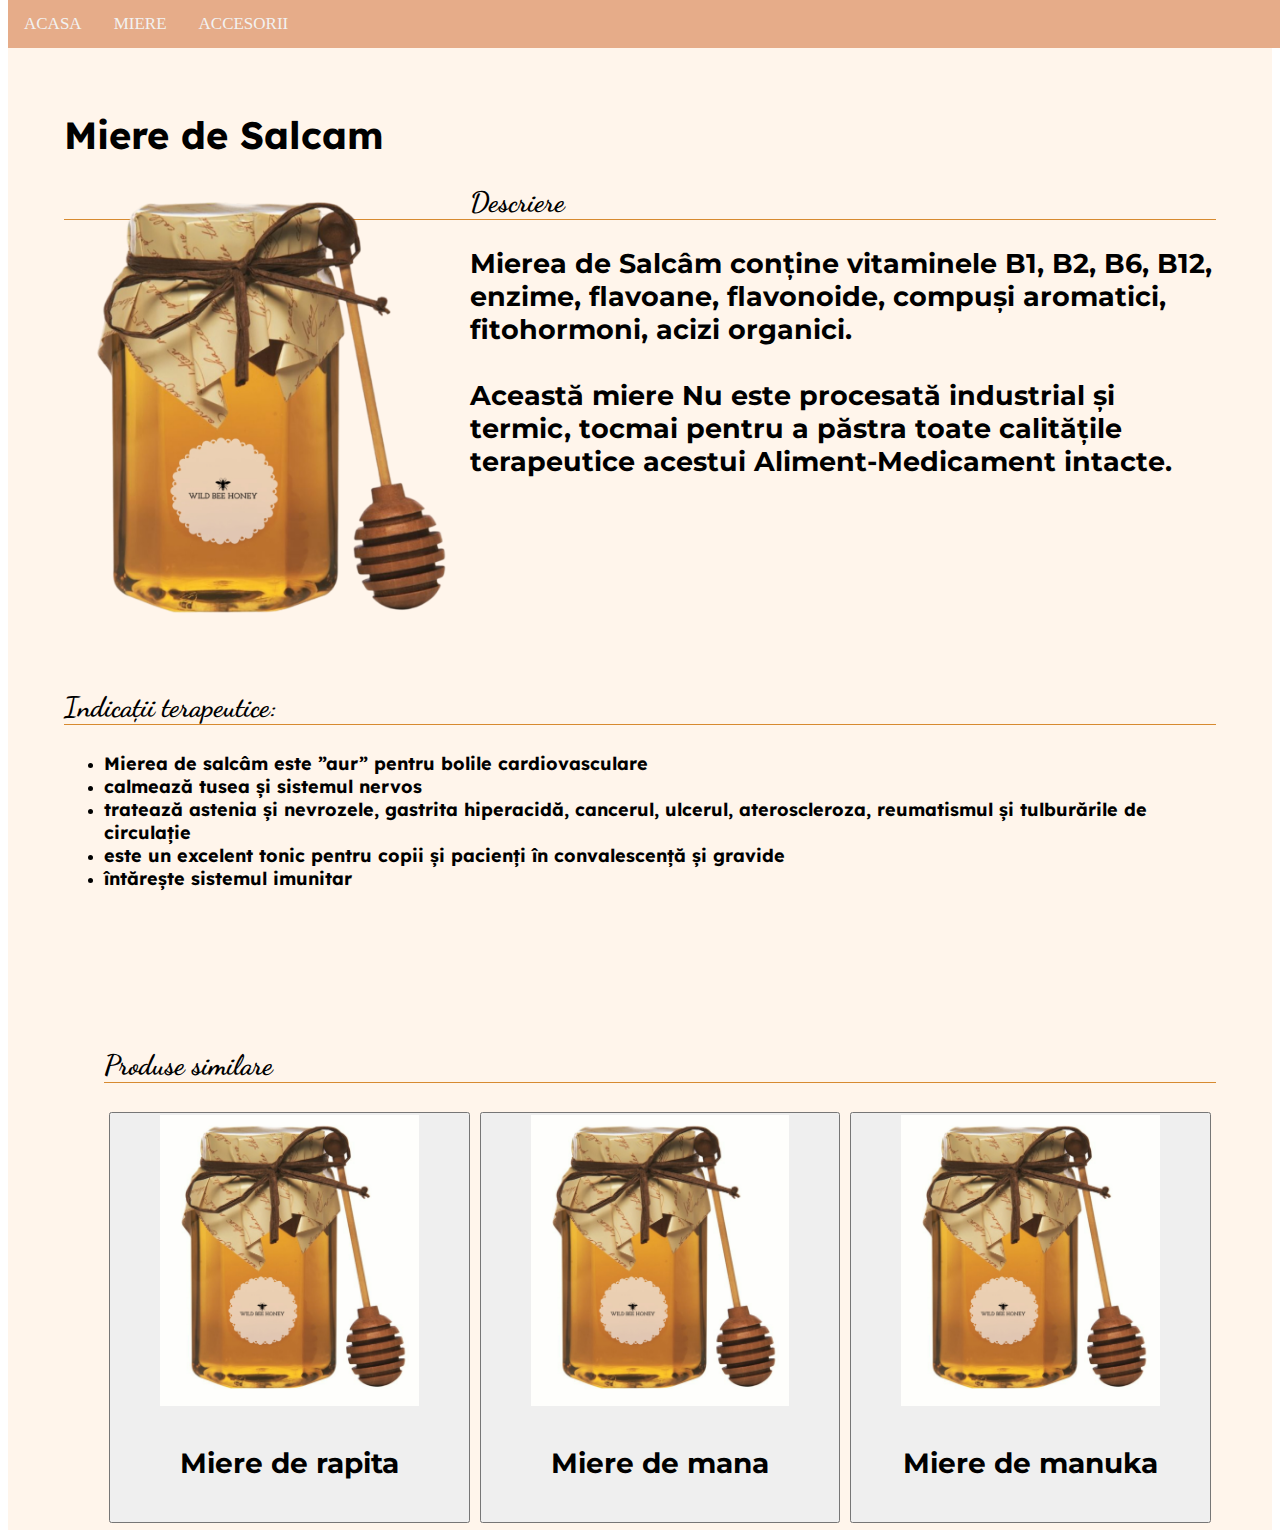
<file: MIERE.HTML>
<link href="https://fonts.googleapis.com/css2?family=Montserrat:wght@100&display=swap" rel="stylesheet">
<link href="https://fonts.googleapis.com/css2?family=Lexend:wght@100&display=swap" rel="stylesheet">
<link href="https://fonts.googleapis.com/css2?family=Dancing+Script:wght@400;600&display=swap" rel="stylesheet">

<!DOCTYPE html>
<html>
<head>
<meta name="viewport" content="width=device-width, initial-scale=1">
<link rel="stylesheet" href="paginaprodus.css">
<style>

</style>
</head>
<body>

<div class="navbar">
  <a href="new.html">ACASA</a>
  <a href="miere-link2.html">MIERE</a>
  <a href="accesorii-link.html">ACCESORII</a>
</div>



<div class="main">
<h1>Miere de Salcam</H1>
<img src="logo/borcan-miere.png" width="35%"  align="left">
<h2>Descriere</h2>




<p>
Mierea de Salcâm conține vitaminele B1, B2, B6, B12, enzime, flavoane, flavonoide, compuși aromatici, fitohormoni, acizi organici.
<br>
<br>
Această miere Nu este procesată industrial și termic, tocmai pentru a păstra toate calitățile terapeutice acestui Aliment-Medicament intacte. 
</p>
<br>
<br>
<br>
<br>
<br>
<br>
<br>
<br>
<br>
<h2>Indicații terapeutice:</h2> 
<p>
<ul>
<li><p1>Mierea de salcâm este ”aur” pentru bolile cardiovasculare</p1></li>
<li><p1>calmează tusea și sistemul nervos</p1></li>
<li><p1>tratează astenia și nevrozele, gastrita hiperacidă, cancerul, ulcerul, ateroscleroza, reumatismul și tulburările de circulație</p1></li>
<li><p1>este un excelent tonic pentru copii și pacienți în convalescență și gravide</p1></li>
<li><p1>întărește sistemul imunitar</p1></li>

</p>

<br>
<br>

<br>
<br>
<br>
<br>
<h2> Produse similare </h2>

<div class="row">
  <div class="column">
    <button><img src="logo/borcan-miere.jpg" alt="Miere de rapita" style="width:75%">
	<p>Miere de rapita</p></button>
  </div>
  <div class="column">
    <button><img src="logo/borcan-miere.jpg" alt="Miere de mana" style="width:75%">
	<p>Miere de mana</p></button>
  </div>
  <div class="column">
    <button><img src="logo/borcan-miere.jpg" alt="Miere de manuka" style="width:75%">
	<p>Miere de manuka</p></button>
  </div>
</div>
</div>



</body>
</html>
</file>
<file: add-tp-cart.css>
.card {

  box-shadow: 0 4px 8px 0 rgba(0, 0, 0, 1);
  max-width: 500px;
  background-color: white;
  text-align: center;

  display: inline-block;
  padding: 25px;
  position: relative;
   font-family: Lexend;

}

.price {
  color: gray;
  font-size: 15px;
  font-family: Lexend;
}

.card button {
  border: none;
  outline: 0;
  padding: 10px;
  color: white;
  background-color: #d78a30;
  text-align: center;
  cursor: pointer;
  width: 100%;
  font-size: 15px;
  display: inline;
}

.card button:hover {
  opacity: 0.7;
}
body{
	text-align: center;
}
</file>
<file: style.css>
a{
	font-size: 14px;
	text-transform: uppercase;
	text-decoration: none;

	
}
h1{
	padding: 30px;
}
.nav-area{
	background-image: url("LOGO/beekeepers.jpg");
    margin:0;
	padding:0;
	font-family: poppins;
	-webkit-background-size: cover;
	background-size: cover;
	background-position: center center;
	background-repeat: no-repeat;
	height: 100vh;
}
.nav-area:after{
	content: '';
	clear: both;
	display: block;
	
}
.nav-area ul{
	list-style: none;
	margin: 0;
	background-color: white;
	
}
.nav-area > ul > li{
	float: left;
	position: relative;
	font-size: 14px;
	background-color: white;
}
.nav-area ul li a{
	text-decoration: none;
	color: black;
	padding: 15px 20px;
	display: block;
}
.nav-area ul li:hover a{
	background: WHITE;
}
.nav-area ul ul{
	position: relative;
	padding: 0;
	min-width: 100px;
	display: none;
	top: 100%;
	left: 0;
}
.nav-area ul li:hover > ul{
	display: block;
}

.nav-area ul ul li:hover a{
	background:#ff9999	;
}
header { 
font-family: 'Nanum Myeongjo', serif; 
margin:0;
	padding:0;
	font-family: poppins;
	


}
header > h1 { 

font-family:'Dancing Script', cursive;
text-align:center;
font-size: 40px;
float: center;


}


.img {
  display: block;
  margin-left: auto;
  margin-right: auto;
  width: 50%;
  border-top: 1px solid #cecabe;
 

}
body{
	margin:0;
	padding:0;
font-family: 
	
	

}
form{
padding-left: 20px;
}
h4{
	font-size: 15px;;
	position: relative;
}
.cont{
	background-color: #cecabe;
	 float: left;
     width: 33.33%;
     padding: 35px;
	font-family: 'Montserrat', sans-serif;
	
	 
}
.contprim{
	background-color: #fffffb;
	 float: left;
     padding-left: 35px;
	font-family: 'Montserrat', sans-serif;
	text-align: center;
	
	 
}


.topnav input[type=text] {
  float: right;
  padding: 6px;
  border: none;
  margin-top: 8px;
  margin-right: 16px;
  font-size: 17px;
}

/* When the screen is less than 600px wide, stack the links and the search field vertically instead of horizontally */
@media screen and (max-width: 600px) {
  .topnav a, .topnav input[type=text] {
    float: none;
    display: block;
    text-align: left;
    width: 100%;
    margin: 0;
    padding: 14px;
  }
  .topnav input[type=text] {
    border: 1px solid #ccc;
  }
}

* {
  box-sizing: border-box;
}

.column {
  float: left;
  width: 33.33%;
  padding: 35px;
   

}



.row::after {

  clear: both;
  display: inline-table;
  
  

}
.container {
  position: relative;
  width: 100%;
  max-width: 1400px;

}

.container img {
  width: 100%;
  height: auto;
}

.container .btn {
  position: absolute;
  top: 50%;
  left: 50%;
  transform: translate(-50%, -50%);
  -ms-transform: translate(-50%, -50%);
  background-color: rgb(255, 255, 255, 0.5);
  color: black;
  font-size: 16px;
  padding: 12px 24px;
  border: none;
  cursor: pointer;
  border-radius: 5px;
  text-align: center;
}

.container .btn:hover {
  background-color: white;
}

/*slides  */
* {box-sizing: border-box ; }
body {font-family: Verdana, sans-serif; margin:0}
.mySlides {display: none}
img {vertical-align: left;
}

/* Slideshow container */
.slideshow-container {
  max-width:880px;
  position: relative;
  margin: 0;
  padding-left: 120px;
  
  
}
</file>
<file: paginaprodus.css>
<link href="https://fonts.googleapis.com/css2?family=Montserrat:wght@100&display=swap" rel="stylesheet">
<link href="https://fonts.googleapis.com/css2?family=Lexend:wght@100&display=swap" rel="stylesheet">
<link href="https://fonts.googleapis.com/css2?family=Dancing+Script:wght@400;600&display=swap" rel="stylesheet">
body {margin:0;}

h1{
font-family: 'Dancing Script', sans-serif;
font-size: 38px;
text-align: center;
}

.navbar {
  overflow: hidden;
  background-color: #e6ac89;
  position: fixed;
  top: 0;
  width: 100%;
}
p{
font-family: 'Montserrat', sans-serif;
font-size: 27px;
 font-weight: bold;

}
p1{
font-family: 'Lexend', bold;
font-size: 18px;
 font-weight: bold;
}
h1{
font-family: 'Lexend', sans-serif;
font-size: 38px;
text-align: left;
}
h2{
font-family: 'Dancing Script', sans-serif;
font-size: 28px;
 border-bottom: 1px solid #d78a30;


font-weight: bold;
}
.navbar a {
  float: left;
  display: block;
  color: #f2f2f2;
  text-align: center;
  padding: 14px 16px;
  text-decoration: none;
  font-size: 17px;
}

.navbar a:hover {
  background: #ddd;
  color: black;
}

.main {
  padding: 56px;
  margin-top: 30px;
  background-color: #fff5eb;
  height: 1500px; /* Used in this example to enable scrolling */
}
* {
  box-sizing: border-box;
}

.column {
  float: left;
  width: 33.33%;
  padding: 5px;
}
.column p{
font-size: 28px;
text-align: center;
padding: 12px;
}

/* Clearfix (clear floats) */
.row::after {
  content: "";
  clear: both;
  display: inline-block;
}
</file>
